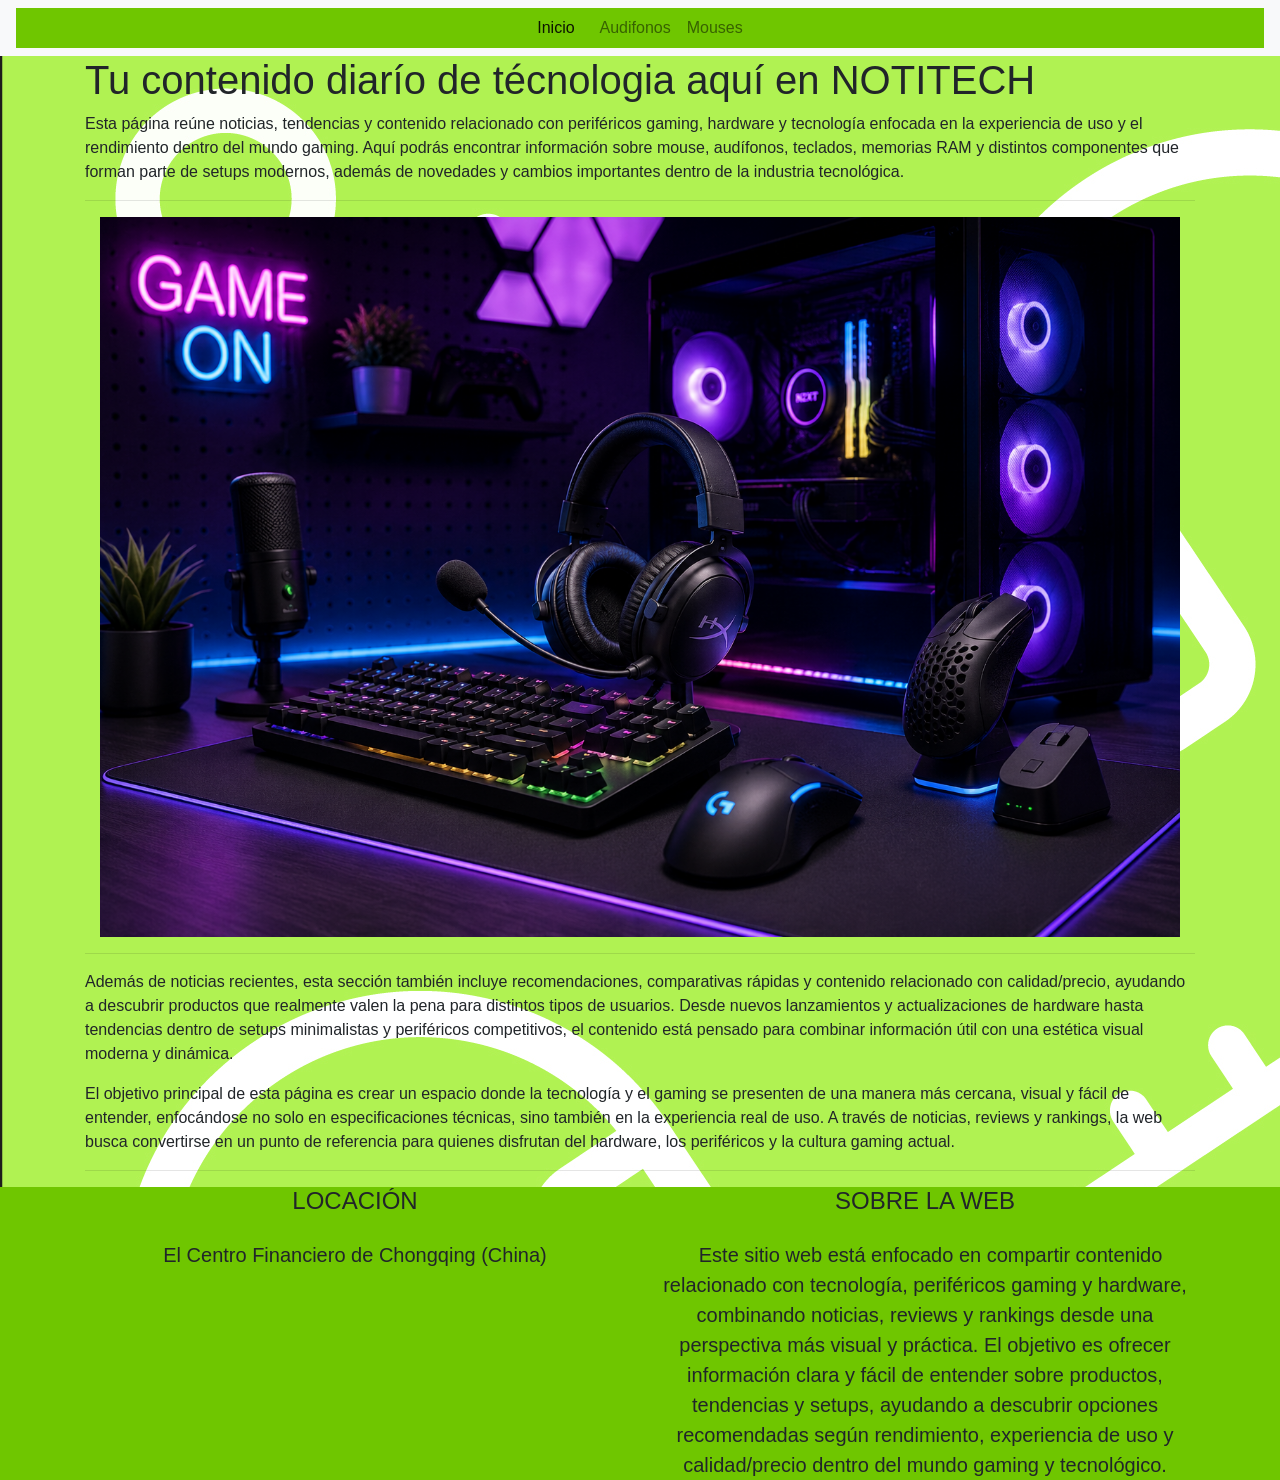
<file: index.html>
<!DOCTYPE html>
<html lang="en"><head>
    <meta charset="utf-8">
	<meta http-equiv="X-UA-Compatible" content="IE=edge">
	<meta name="viewport" content="width=device-width, initial-scale=1">
    <title>Inicio-NOTITECH</title>
	  <link rel="icon" href="img/assets/iconoprincipal.png">
<script type="application/ld+json">
   {
  "@context": "https://schema.org",
  "@type": "NewsMediaOrganization",
  "name": "NOTITECH",
  "url": "https://nicolasrivera55.github.io/NOTITECH/",
  "description": "Esta página reúne noticias, tendencias y contenido relacionado con periféricos gaming, hardware y tecnología enfocada en la experiencia de uso y el rendimiento dentro del mundo gaming. Aquí podrás encontrar información sobre mouse, audífonos, teclados, memorias RAM y distintos componentes que forman parte de setups modernos, además de novedades y cambios importantes dentro de la industria tecnológica.
  
  Además de noticias recientes, esta sección también incluye recomendaciones, comparativas rápidas y contenido relacionado con calidad/precio, ayudando a descubrir productos que realmente valen la pena para distintos tipos de usuarios. Desde nuevos lanzamientos y actualizaciones de hardware hasta tendencias dentro de setups minimalistas y periféricos competitivos, el contenido está pensado para combinar información útil con una estética visual moderna y dinámica.",
  
  "contactPoint": {
    "@type": "ContactPoint",
    "telephone": "+57-300-386-62-56",
    "contactType": "PQRS"
  }
}
    </script>
	  
    <!-- Bootstrap -->
	<link href="css/bootstrap-4.4.1.css" rel="stylesheet">
  </head>
<body>
	<body style=background-image:url("img/Background.jpg")>
<!-- body code goes here -->
		
	
	<nav class="navbar navbar-expand-lg navbar-light bg-light">
<button class="navbar-toggler" type="button" data-toggle="collapse" data-target="#navbarSupportedContent1" aria-controls="navbarSupportedContent1" aria-expanded="false" aria-label="Toggle navigation"> <span class="navbar-toggler-icon"></span> </button>
	  <div class="collapse navbar-collapse justify-content-center" id="navbarSupportedContent1" style="background-color:#6fc600">
	    <ul class="navbar-nav mx-auto">
<li class="nav-item active"> <a class="nav-link" href="index.html">Inicio&nbsp;&nbsp; <span class="sr-only">(current)</span></a> </li>
	      <li class="nav-item"> <a class="nav-link" href="audifonos.html">Audifonos</a> </li>
	      <li class="nav-item"> <a class="nav-link" href="mouses.html">Mouses</a> </li>
  </nav>
		 
	<!-- jQuery (necessary for Bootstrap's JavaScript plugins) --> 
<script src="js/jquery-3.4.1.min.js"></script>

	<!-- Include all compiled plugins (below), or include individual files as needed -->
<script src="js/popper.min.js"></script>
<div class="container"><h1>Tu contenido diarío de técnologia aquí en NOTITECH</h1>
  <p> Esta página reúne noticias, tendencias y contenido relacionado con periféricos gaming, hardware y tecnología enfocada en la experiencia de uso y el rendimiento dentro del mundo gaming. Aquí podrás encontrar información sobre mouse, audífonos, teclados, memorias RAM y distintos componentes que forman parte de setups modernos, además de novedades y cambios importantes dentro de la industria tecnológica. </p>
  
<hr>
	
	<div class="container">
		<img src="img/Imagen pagina principal.png" width="100%" height="100%" alt=""/>
	</div>
	 
<hr>
	
  <p> Además de noticias recientes, esta sección también incluye recomendaciones, comparativas rápidas y contenido relacionado con calidad/precio, ayudando a descubrir productos que realmente valen la pena para distintos tipos de usuarios. Desde nuevos lanzamientos y actualizaciones de hardware hasta tendencias dentro de setups minimalistas y periféricos competitivos, el contenido está pensado para combinar información útil con una estética visual moderna y dinámica. </p>
	
	<p> El objetivo principal de esta página es crear un espacio donde la tecnología y el gaming se presenten de una manera más cercana, visual y fácil de entender, enfocándose no solo en especificaciones técnicas, sino también en la experiencia real de uso. A través de noticias, reviews y rankings, la web busca convertirse en un punto de referencia para quienes disfrutan del hardware, los periféricos y la cultura gaming actual. </p>
	
	<hr>
	
<script src="js/bootstrap-4.4.1.js"></script></div>

		  <footer class="footer text-center" style="background-color:#6fc600">
  <div class="container">
    <div class="row">
      <!-- Footer Location-->
      <div class="col-lg-4 mb-5 mb-lg-0 col-xl-6">
        <h4 class="text-uppercase mb-4">Locación</h4>
        <p class="lead mb-0"> El Centro Financiero de Chongqing (China) </p>
      </div>
      <!-- Footer Social Icons-->
      <div class="col-lg-4 mb-5 mb-lg-0 col-xl-6" >
        <h4 class="text-uppercase mb-4">Sobre la web</h4>
		  <p class="lead mb-0"> &nbsp; Este sitio web está enfocado en compartir contenido relacionado con tecnología, periféricos gaming y hardware, combinando noticias, reviews y rankings desde una perspectiva más visual y práctica. El objetivo es ofrecer información clara y fácil de entender sobre productos, tendencias y setups, ayudando a descubrir opciones recomendadas según rendimiento, experiencia de uso y calidad/precio dentro del mundo gaming y tecnológico.</p>
      </div>
		
      <!-- Footer About Text-->
    </div>
  </div>
</footer>
</body>
</body>
</html>
</file>
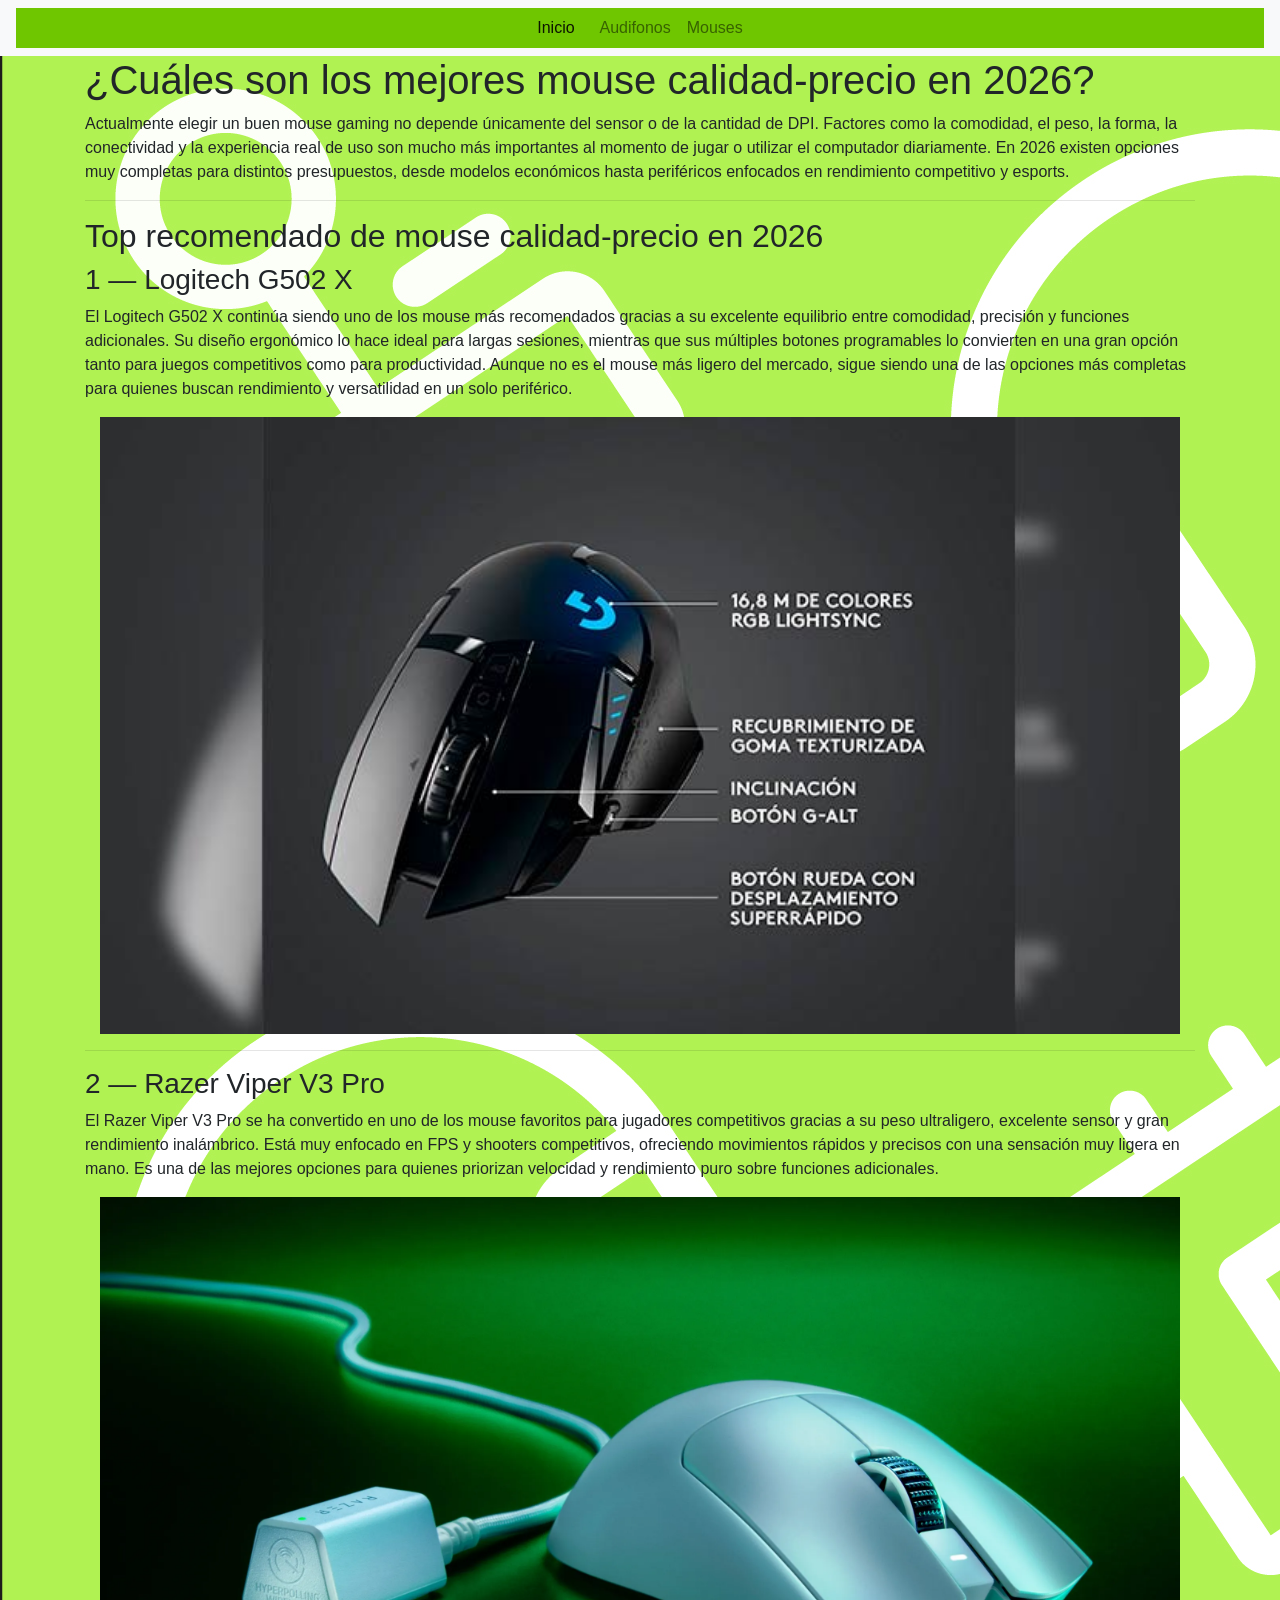
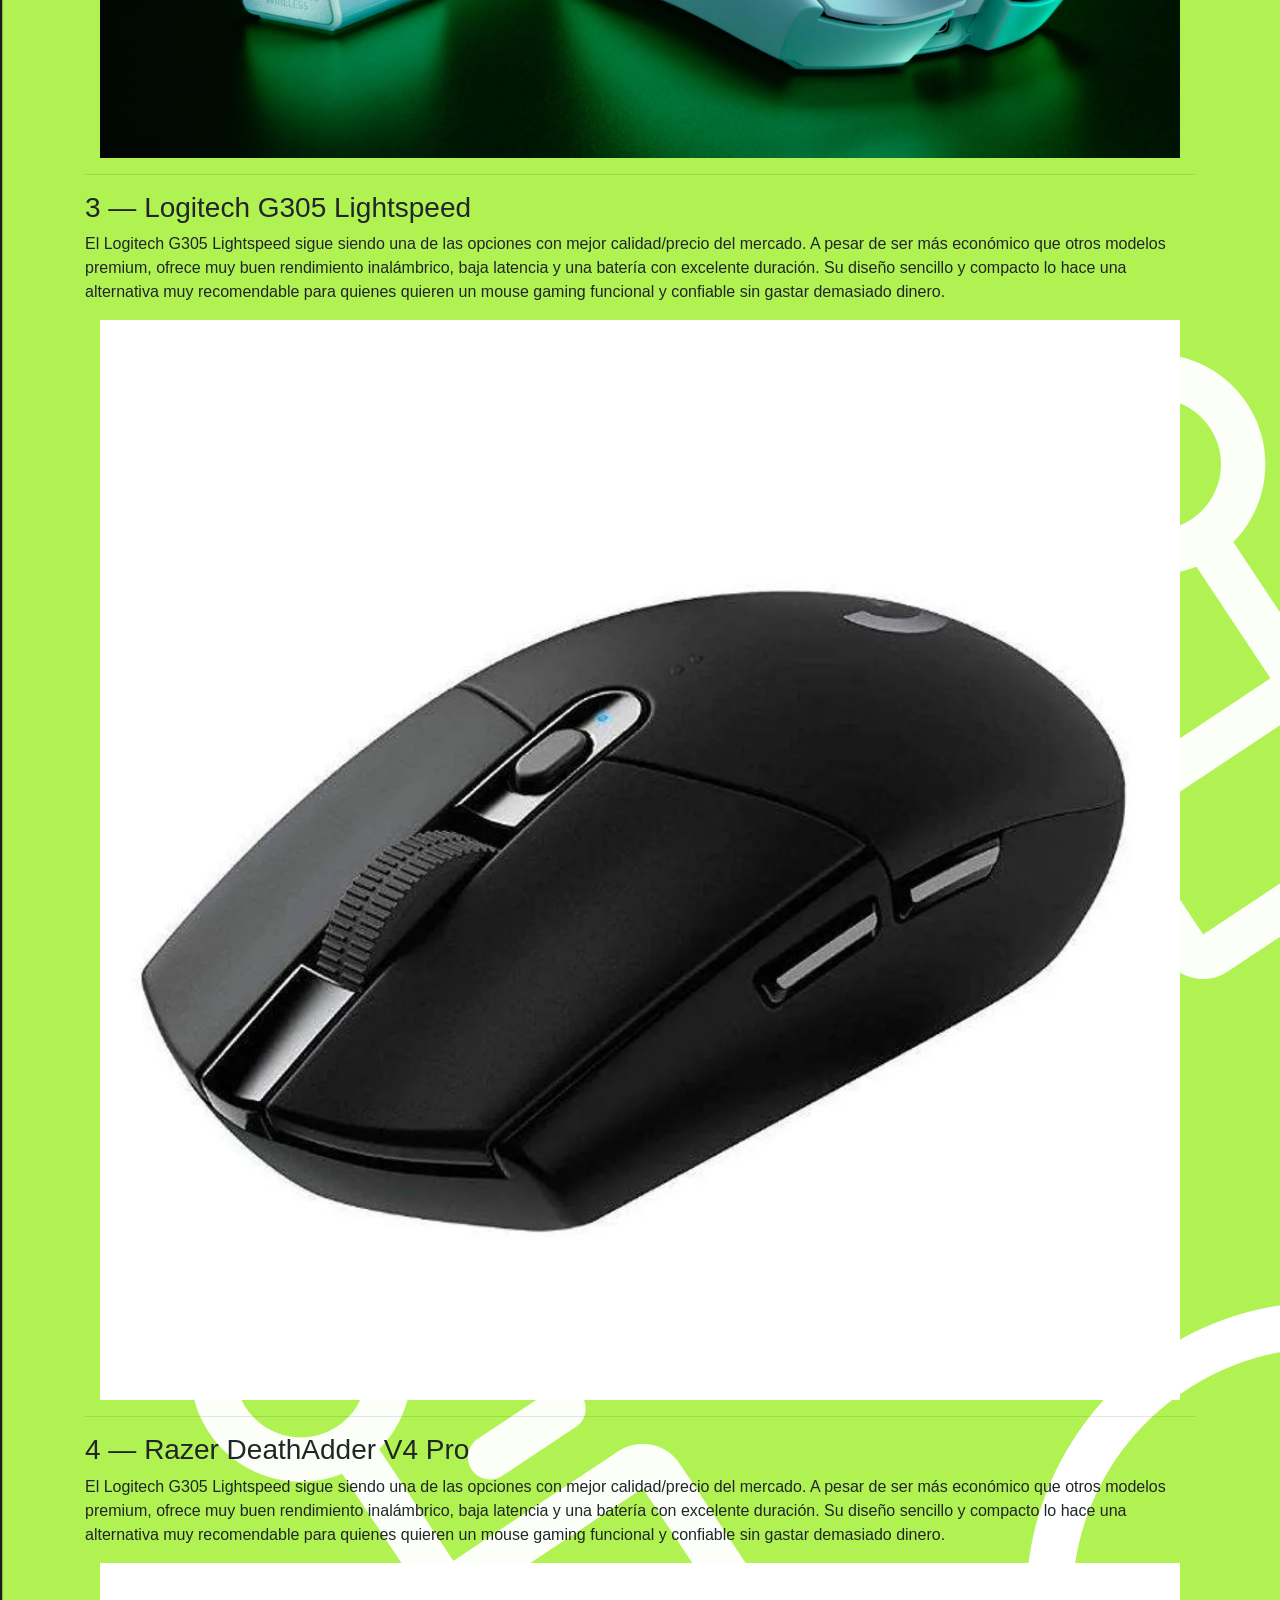
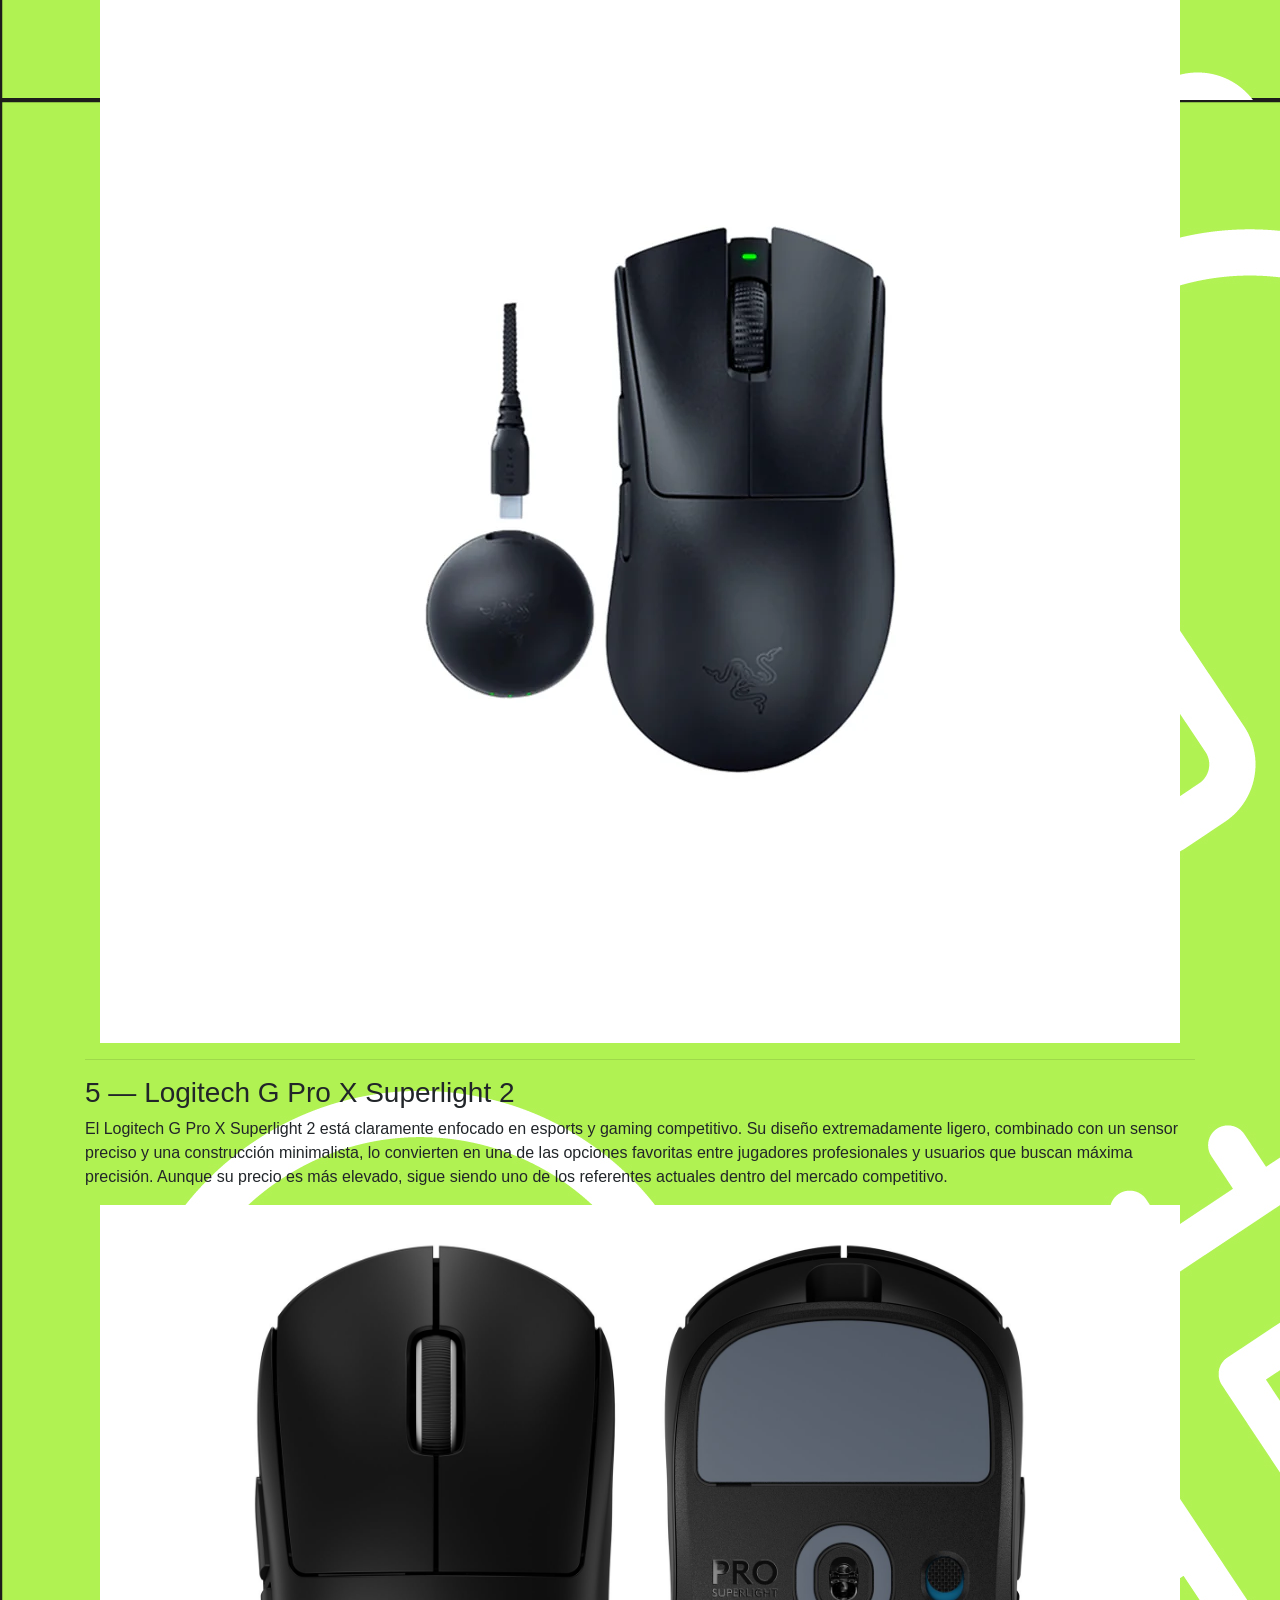
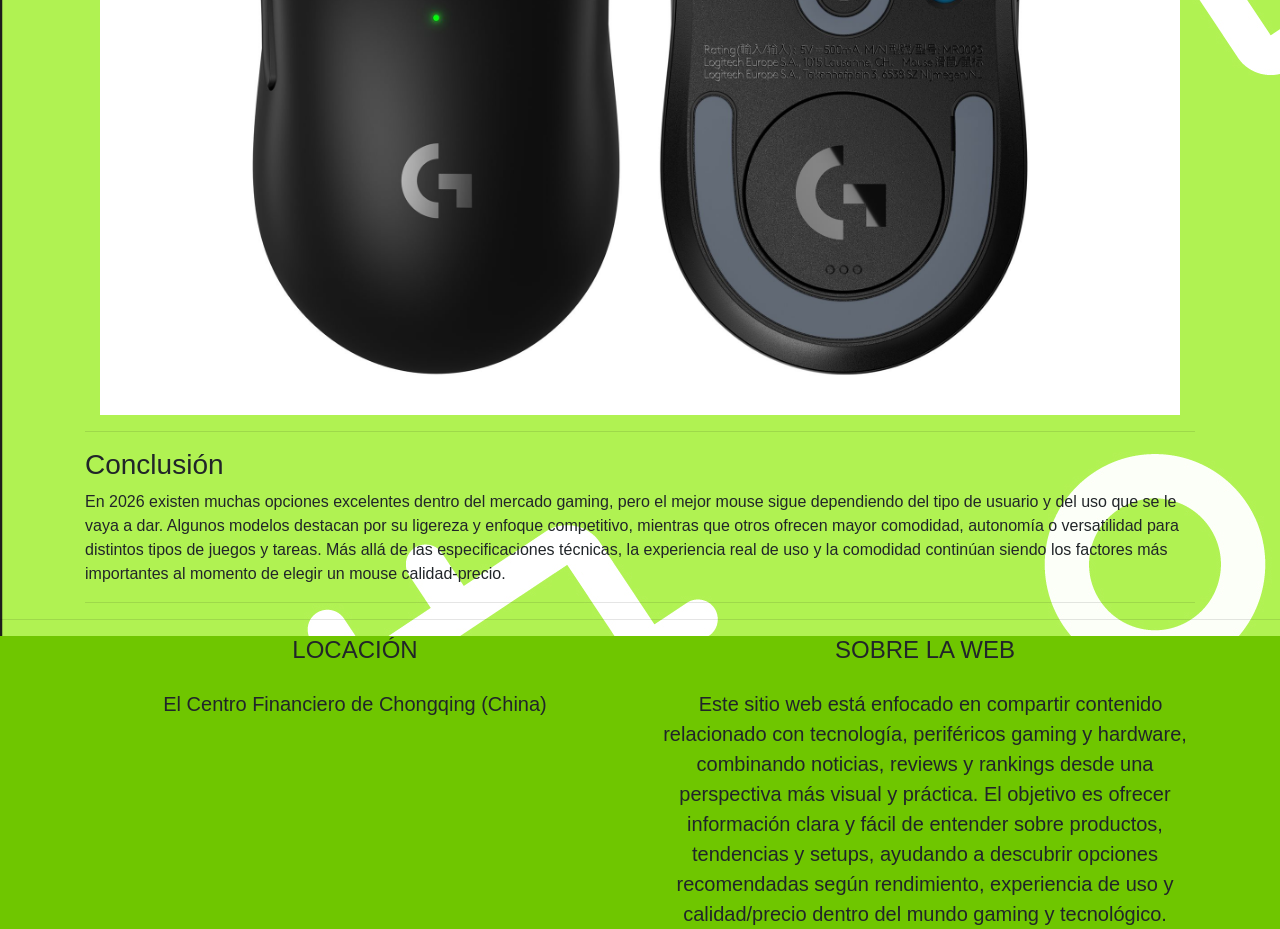
<file: mouses.html>
<!DOCTYPE html>
<html lang="en">
  <head>
    <meta charset="utf-8">
	<meta http-equiv="X-UA-Compatible" content="IE=edge">
	<meta name="viewport" content="width=device-width, initial-scale=1">
    <title>Mouses-NOTITECH</title>
	  <link rel="icon" href="img/assets/iconoprincipal.png">
	  <script type="application/ld+json">
   {
  "@context": "https://schema.org",
  "@type": "NewsMediaOrganization",
  "name": "NOTITECH",
  "url": "https://nicolasrivera55.github.io/NOTITECH/",
  "description": "Esta página reúne noticias, tendencias y contenido relacionado con periféricos gaming, hardware y tecnología enfocada en la experiencia de uso y el rendimiento dentro del mundo gaming. Aquí podrás encontrar información sobre mouse, audífonos, teclados, memorias RAM y distintos componentes que forman parte de setups modernos, además de novedades y cambios importantes dentro de la industria tecnológica.
  
  Además de noticias recientes, esta sección también incluye recomendaciones, comparativas rápidas y contenido relacionado con calidad/precio, ayudando a descubrir productos que realmente valen la pena para distintos tipos de usuarios. Desde nuevos lanzamientos y actualizaciones de hardware hasta tendencias dentro de setups minimalistas y periféricos competitivos, el contenido está pensado para combinar información útil con una estética visual moderna y dinámica.",
  
  "contactPoint": {
    "@type": "ContactPoint",
    "telephone": "+57-300-386-62-56",
    "contactType": "PQRS"
  }
}
    </script>
    <!-- Bootstrap -->
	<link href="css/bootstrap-4.4.1.css" rel="stylesheet">
  </head>

<!-- body code goes here -->	  
<body style=background-image:url("img/Background.jpg")>
	
	<nav class="navbar navbar-expand-lg navbar-light bg-light">
<button class="navbar-toggler" type="button" data-toggle="collapse" data-target="#navbarSupportedContent1" aria-controls="navbarSupportedContent1" aria-expanded="false" aria-label="Toggle navigation"> <span class="navbar-toggler-icon"></span> </button>
	  <div class="collapse navbar-collapse justify-content-center" id="navbarSupportedContent1" style="background-color:#6fc600">
	    <ul class="navbar-nav mx-auto">
	      <li class="nav-item active"> <a class="nav-link" href="index.html">Inicio&nbsp;&nbsp; </a> </li>
	      <li class="nav-item"> <a class="nav-link" href="audifonos.html">Audifonos</a> </li>
	      <li class="nav-item"> <a class="nav-link" href="mouses.html">Mouses</a> </li> 
</nav>
	<!-- jQuery (necessary for Bootstrap's JavaScript plugins) --> 
<script src="js/jquery-3.4.1.min.js"></script>

	<!-- Include all compiled plugins (below), or include individual files as needed -->
<script src="js/popper.min.js"></script>
<div class="container"><h1>¿Cuáles son los mejores mouse calidad-precio en 2026?</h1>
	
  <p> Actualmente elegir un buen mouse gaming no depende únicamente del sensor o de la cantidad de DPI. Factores como la comodidad, el peso, la forma, la conectividad y la experiencia real de uso son mucho más importantes al momento de jugar o utilizar el computador diariamente. En 2026 existen opciones muy completas para distintos presupuestos, desde modelos económicos hasta periféricos enfocados en rendimiento competitivo y esports. </p>
	<hr>
	
	<h2>Top recomendado de mouse calidad-precio en 2026</h2>
	
	<h3>1 — Logitech G502 X</h3>
	
	<p> El Logitech G502 X continúa siendo uno de los mouse más recomendados gracias a su excelente equilibrio entre comodidad, precisión y funciones adicionales. Su diseño ergonómico lo hace ideal para largas sesiones, mientras que sus múltiples botones programables lo convierten en una gran opción tanto para juegos competitivos como para productividad. Aunque no es el mouse más ligero del mercado, sigue siendo una de las opciones más completas para quienes buscan rendimiento y versatilidad en un solo periférico. </p>
	
	<div class="container-fluid"> <img src="img/Logitech g502 x.jpg" width="100%" height="100%" alt=""/> </div>
	
	<hr>
	
	<h3>2 — Razer Viper V3 Pro</h3>
	
	<p> El Razer Viper V3 Pro se ha convertido en uno de los mouse favoritos para jugadores competitivos gracias a su peso ultraligero, excelente sensor y gran rendimiento inalámbrico. Está muy enfocado en FPS y shooters competitivos, ofreciendo movimientos rápidos y precisos con una sensación muy ligera en mano. Es una de las mejores opciones para quienes priorizan velocidad y rendimiento puro sobre funciones adicionales. </p>
	
	<div class="container-fluid"> <img src="img/Razer Viper V3 Pro.webp" width="100%" height="100%" alt=""/> </div>
	
	<hr>
	
	<h3>3 — Logitech G305 Lightspeed</h3>
	
	<p> El Logitech G305 Lightspeed sigue siendo una de las opciones con mejor calidad/precio del mercado. A pesar de ser más económico que otros modelos premium, ofrece muy buen rendimiento inalámbrico, baja latencia y una batería con excelente duración. Su diseño sencillo y compacto lo hace una alternativa muy recomendable para quienes quieren un mouse gaming funcional y confiable sin gastar demasiado dinero. </p>
	
	<div class="container-fluid"> <img src="img/Logitech G305 Lightspeed.jpg" width="100%" height="100%" alt=""/> </div>
	
	<hr>
	
	<h3>4 — Razer DeathAdder V4 Pro</h3>
	
	<p> El Logitech G305 Lightspeed sigue siendo una de las opciones con mejor calidad/precio del mercado. A pesar de ser más económico que otros modelos premium, ofrece muy buen rendimiento inalámbrico, baja latencia y una batería con excelente duración. Su diseño sencillo y compacto lo hace una alternativa muy recomendable para quienes quieren un mouse gaming funcional y confiable sin gastar demasiado dinero. </p>
	
	<div class="container-fluid"> <img src="img/Razer DeathAdder V4 Pro.webp" width="100%" height="100%" alt=""/> </div>
	
	<hr>
	
	<h3>5 — Logitech G Pro X Superlight 2</h3>
	
	<p> El Logitech G Pro X Superlight 2 está claramente enfocado en esports y gaming competitivo. Su diseño extremadamente ligero, combinado con un sensor preciso y una construcción minimalista, lo convierten en una de las opciones favoritas entre jugadores profesionales y usuarios que buscan máxima precisión. Aunque su precio es más elevado, sigue siendo uno de los referentes actuales dentro del mercado competitivo. </p>
	
	<div class="container-fluid"> <img src="img/Logitech G Pro X Superlight 2.jpg" width="100%" height="100%" alt=""/> </div>
	
	<hr>
	
	<h3>Conclusión</h3>
	
	<p> En 2026 existen muchas opciones excelentes dentro del mercado gaming, pero el mejor mouse sigue dependiendo del tipo de usuario y del uso que se le vaya a dar. Algunos modelos destacan por su ligereza y enfoque competitivo, mientras que otros ofrecen mayor comodidad, autonomía o versatilidad para distintos tipos de juegos y tareas. Más allá de las especificaciones técnicas, la experiencia real de uso y la comodidad continúan siendo los factores más importantes al momento de elegir un mouse calidad-precio. </p>
	
	<hr>
	
<script src="js/bootstrap-4.4.1.js"></script></div>
<hr>
		  <footer class="footer text-center" style="background-color:#6fc600">
  <div class="container">
    <div class="row">
      <!-- Footer Location-->
      <div class="col-lg-4 mb-5 mb-lg-0 col-xl-6">
        <h4 class="text-uppercase mb-4">Locación</h4>
        <p class="lead mb-0"> El Centro Financiero de Chongqing (China) </p>
      </div>
      <!-- Footer Social Icons-->
      <div class="col-lg-4 mb-5 mb-lg-0 col-xl-6">
        <h4 class="text-uppercase mb-4">Sobre la web</h4>
		  <p class="lead mb-0"> &nbsp; Este sitio web está enfocado en compartir contenido relacionado con tecnología, periféricos gaming y hardware, combinando noticias, reviews y rankings desde una perspectiva más visual y práctica. El objetivo es ofrecer información clara y fácil de entender sobre productos, tendencias y setups, ayudando a descubrir opciones recomendadas según rendimiento, experiencia de uso y calidad/precio dentro del mundo gaming y tecnológico.</p>
       </div>
      <!-- Footer About Text-->
      </div>
    </div>
</footer>
</body>
</html>
</file>
